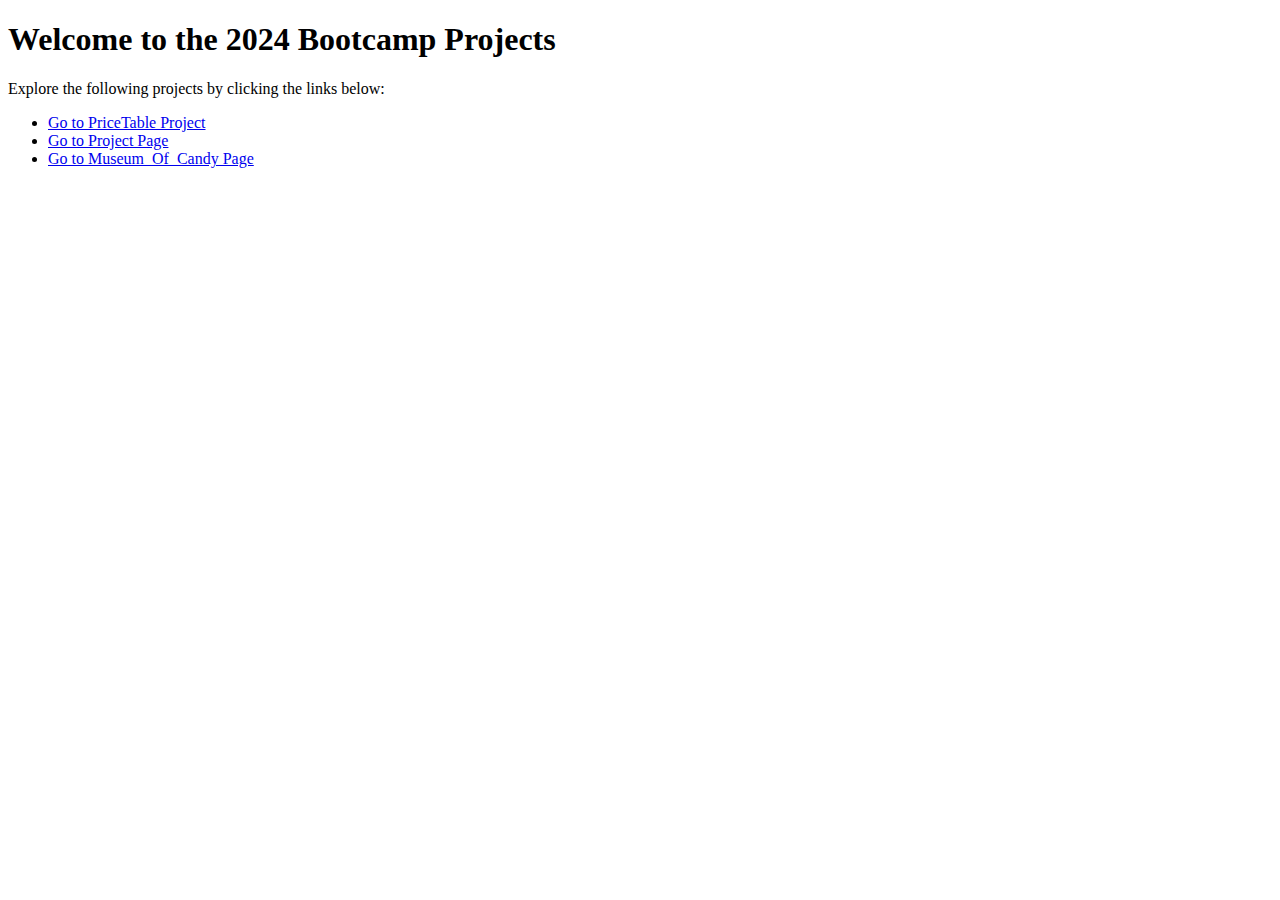
<file: docs/index.html>
<!DOCTYPE html>
<html lang="en">
  <head>
    <meta charset="UTF-8" />
    <meta name="viewport" content="width=device-width, initial-scale=1.0" />

    <title>2024 Bootcamp Projects</title>
  </head>
  <body>
    <h1>Welcome to the 2024 Bootcamp Projects</h1>
    <p>Explore the following projects by clicking the links below:</p>
    <ul>
      <li><a href="./PriceTable/">Go to PriceTable Project</a></li>
      <li><a href="./Project/">Go to Project Page</a></li>
      <li><a href="./Starter/">Go to Museum_Of_Candy Page</a></li>
    </ul>
  </body>
</html>
</file>
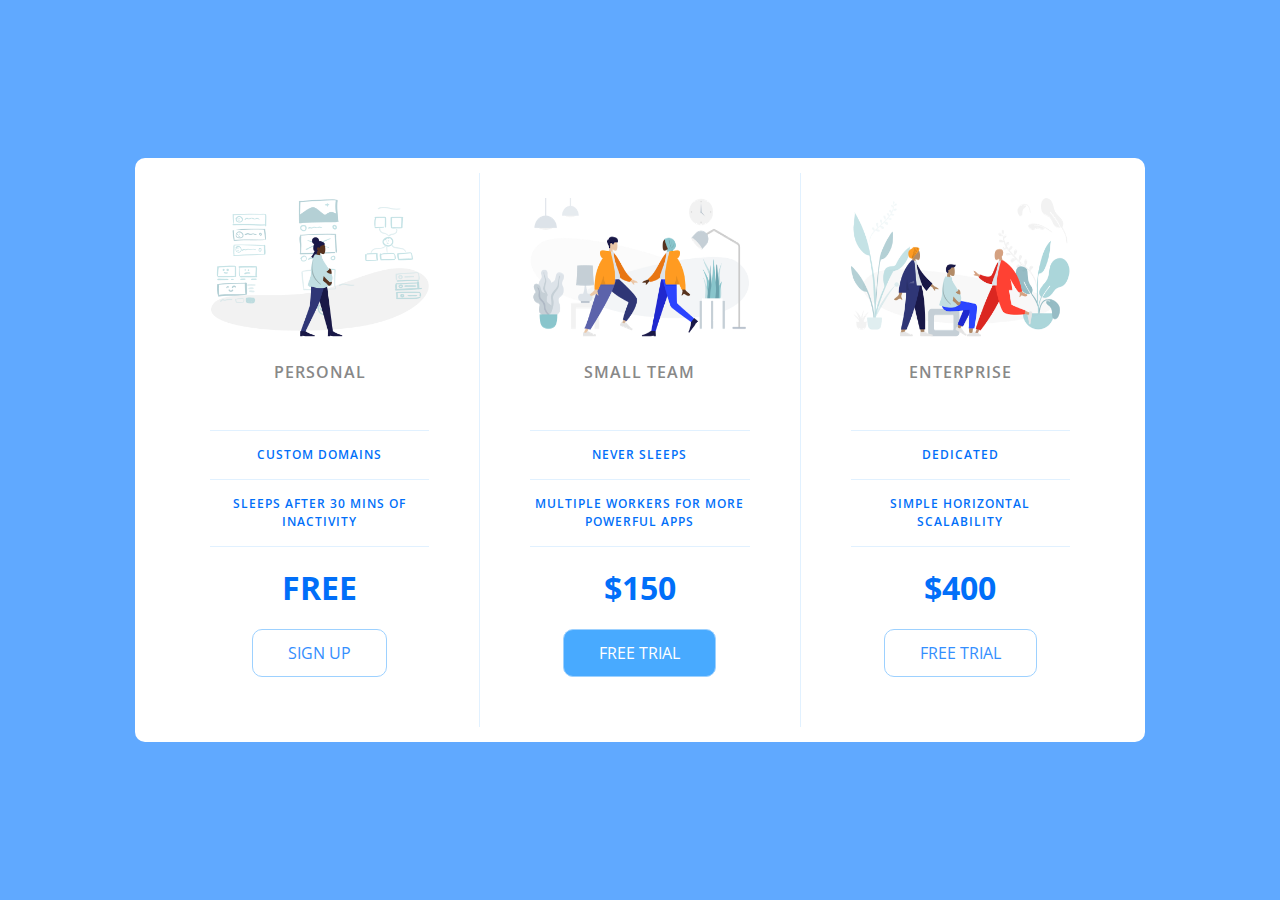
<file: docs/PriceTable/index.html>
<!DOCTYPE html>
<html lang="en">

<head>
    <meta charset="UTF-8">
    <meta name="viewport" content="width=device-width, initial-scale=1.0">
    <title>Price Tiers</title>
    <link rel="stylesheet" href="https://fonts.googleapis.com/css?family=Open+Sans:400,600,700">
    <link rel="stylesheet" href="app.css">
</head>

<body>
    <div class="panel">

        <div class="pricing-plan">
            <img src="icons/icon1.png" alt="" class="pricing-img">
            <h2 class="pricing-header">Personal</h2>
            <ul class="pricing-features">
                <li class="pricing-features-item">Custom domains</li>
                <li class="pricing-features-item">Sleeps after 30 mins of inactivity</li>
            </ul>
            <span class="pricing-price">Free</span>
            <a href="#/" class="pricing-button">Sign up</a>
        </div>

        <div class="pricing-plan">
            <img src="icons/icon2.png" alt="" class="pricing-img">
            <h2 class="pricing-header">Small team</h2>
            <ul class="pricing-features">
                <li class="pricing-features-item">Never sleeps</li>
                <li class="pricing-features-item">Multiple workers for more powerful apps</li>
            </ul>
            <span class="pricing-price">$150</span>
            <a href="#/" class="pricing-button is-featured">Free trial</a>
        </div>

        <div class="pricing-plan">
            <img src="icons/icon3.png" alt="" class="pricing-img">
            <h2 class="pricing-header">Enterprise</h2>
            <ul class="pricing-features">
                <li class="pricing-features-item">Dedicated</li>
                <li class="pricing-features-item">Simple horizontal scalability</li>
            </ul>
            <span class="pricing-price">$400</span>
            <a href="#/" class="pricing-button">Free trial</a>
        </div>

    </div>

</body>

</html>
</file>
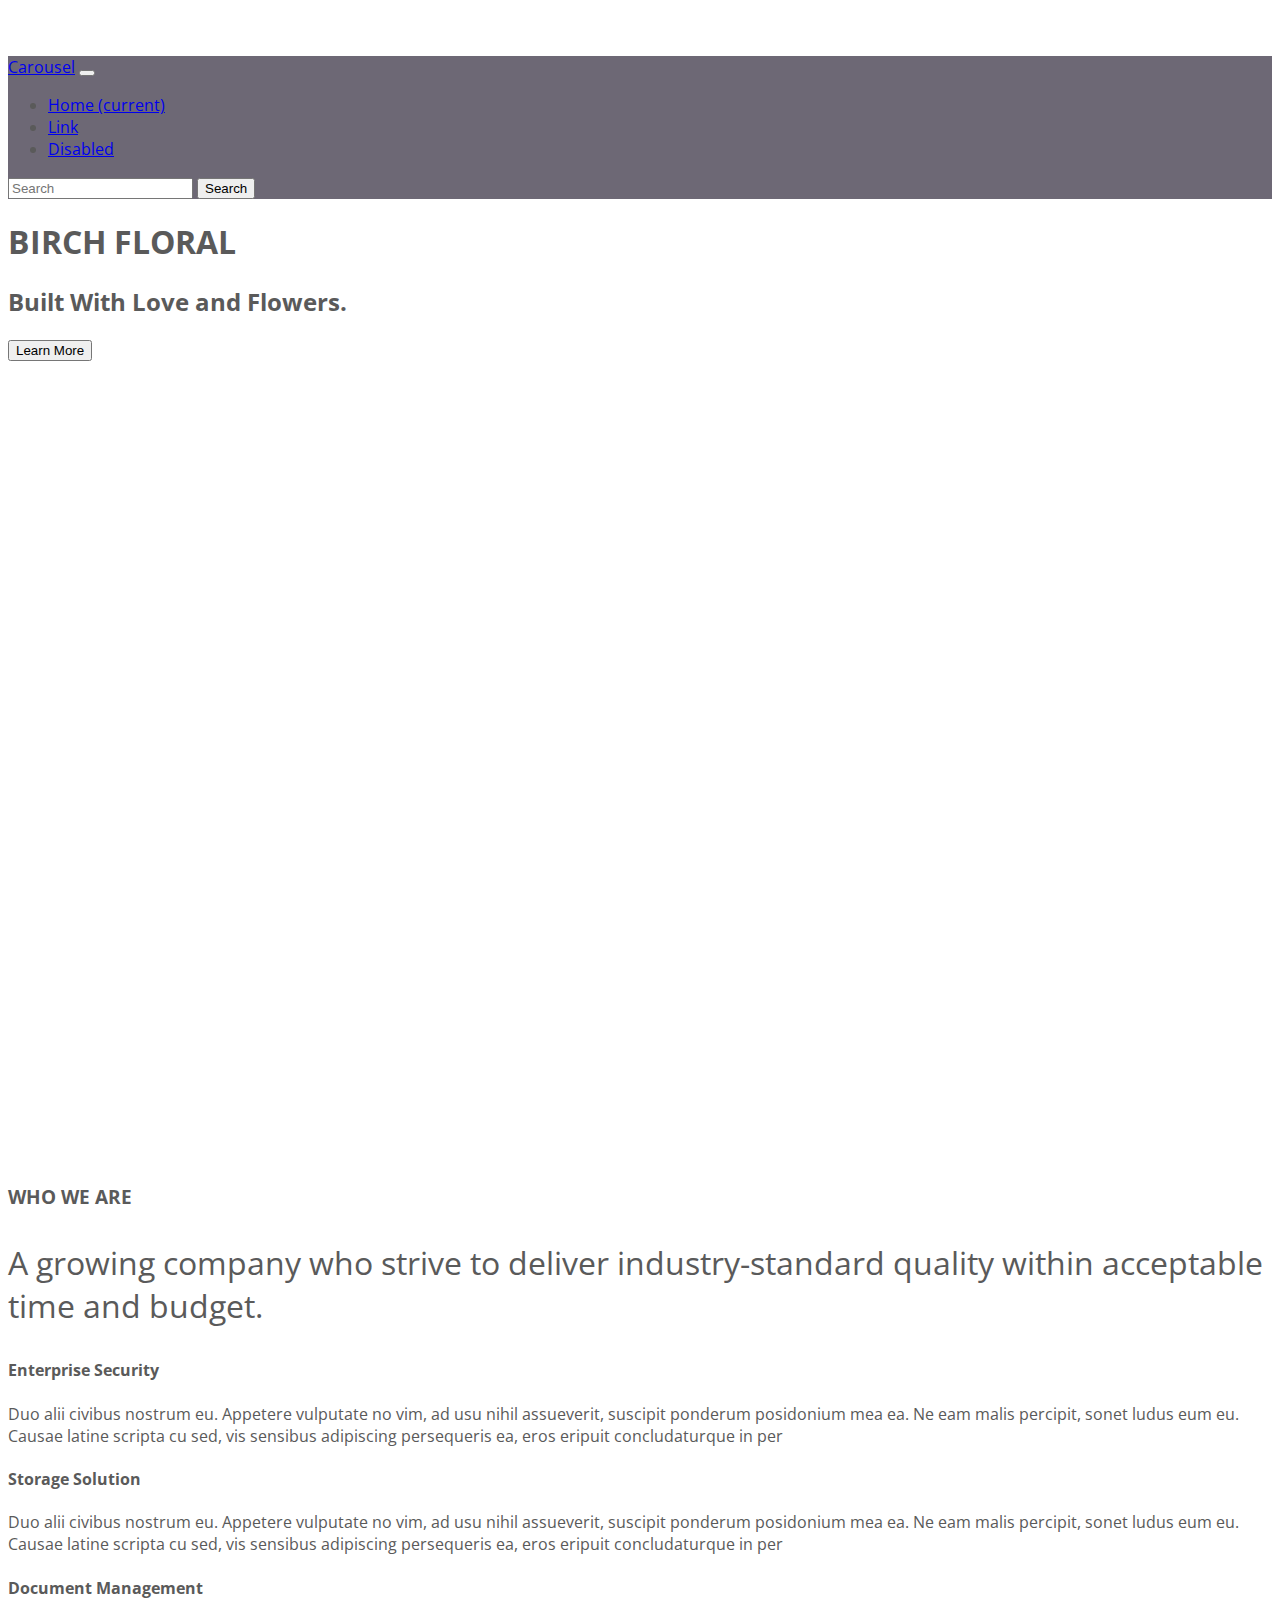
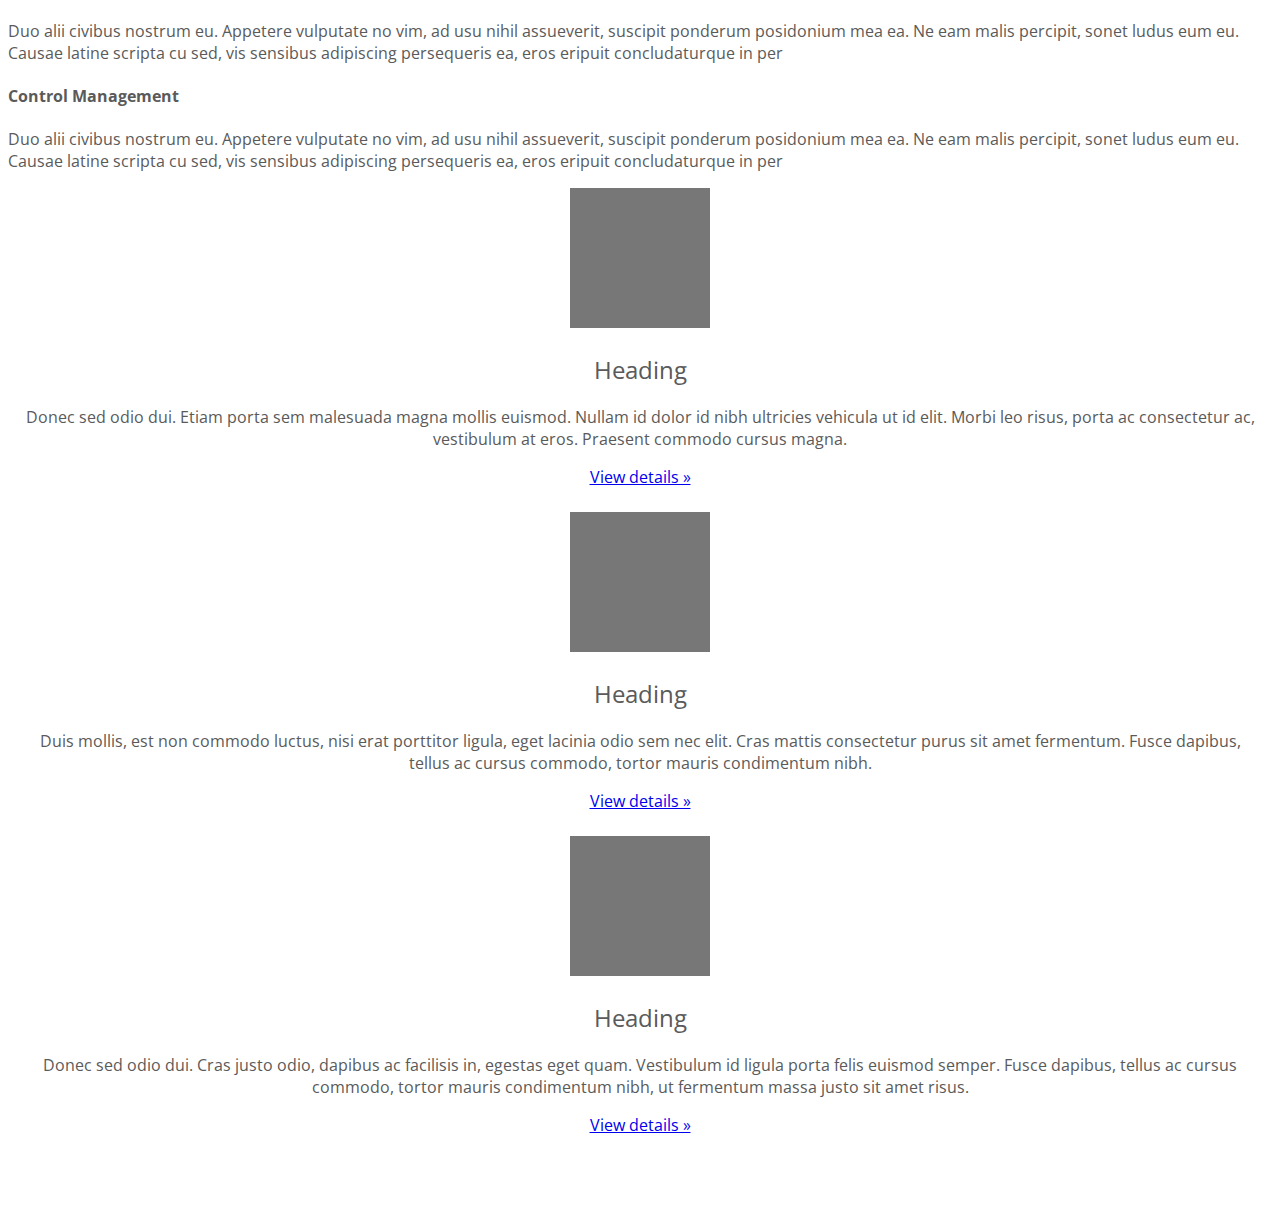
<file: docs/Project/index.html>
<!DOCTYPE html>
<html lang="en">

<head>
    <meta charset="UTF-8">
    <meta name="viewport" content="width=device-width, initial-scale=1.0">
    <title>Bootstrap Basics</title>
    <link href="https://fonts.googleapis.com/css2?family=Open+Sans:wght@300;400;700&display=swap" rel="stylesheet">

    <link rel="stylesheet" href="https://stackpath.bootstrapcdn.com/bootstrap/4.5.0/css/bootstrap.min.css"
        integrity="sha384-9aIt2nRpC12Uk9gS9baDl411NQApFmC26EwAOH8WgZl5MYYxFfc+NcPb1dKGj7Sk" crossorigin="anonymous">
    <link rel="stylesheet" href="app.css">

</head>

<body>
    <header>
        <nav class="navbar navbar-expand-md navbar-dark fixed-top">
            <a class="navbar-brand" href="#">Carousel</a>
            <button class="navbar-toggler" type="button" data-toggle="collapse" data-target="#navbarCollapse"
                aria-controls="navbarCollapse" aria-expanded="false" aria-label="Toggle navigation">
                <span class="navbar-toggler-icon"></span>
            </button>
            <div class="collapse navbar-collapse" id="navbarCollapse">
                <ul class="navbar-nav mr-auto">
                    <li class="nav-item active">
                        <a class="nav-link" href="#">Home <span class="sr-only">(current)</span></a>
                    </li>
                    <li class="nav-item">
                        <a class="nav-link" href="#">Link</a>
                    </li>
                    <li class="nav-item">
                        <a class="nav-link disabled" href="#" tabindex="-1" aria-disabled="true">Disabled</a>
                    </li>
                </ul>
                <form class="form-inline mt-2 mt-md-0">
                    <input class="form-control mr-sm-2" type="text" placeholder="Search" aria-label="Search">
                    <button class="btn btn-outline-success my-2 my-sm-0" type="submit">Search</button>
                </form>
            </div>
        </nav>
    </header>
    <main role="main">
        <div class="container-fluid hero d-flex align-items-center justify-content-center">
            <div class="text-center">
                <h1 class="display-1 mb-0">BIRCH FLORAL</h1>
                <h2 class="display-4 mt-0">Built With Love and Flowers.</h2>
                <button class="btn btn-lg btn-primary">Learn More</button>
            </div>
        </div>

        <div class="container">
            <div class="row">
                <div class="col-md-7">
                    <h3>WHO WE ARE</h3>
                    <p class="lead">
                        A growing company who strive to deliver industry-standard quality within acceptable time and
                        budget.
                    </p>
                </div>
            </div>
            <div class="row">
                <div class="col-sm-6 my-4">
                    <h4>Enterprise Security</h4>
                    <p class="text-muted">Duo alii civibus nostrum eu. Appetere vulputate no vim, ad usu nihil
                        assueverit, suscipit
                        ponderum posidonium mea ea. Ne eam malis percipit, sonet ludus eum eu. Causae latine scripta cu
                        sed, vis sensibus adipiscing persequeris ea, eros eripuit concludaturque in per</p>
                </div>
                <div class="col-sm-6 my-4">
                    <h4>Storage Solution</h4>
                    <p class="text-muted">Duo alii civibus nostrum eu. Appetere vulputate no vim, ad usu nihil
                        assueverit, suscipit
                        ponderum posidonium mea ea. Ne eam malis percipit, sonet ludus eum eu. Causae latine scripta cu
                        sed, vis sensibus adipiscing persequeris ea, eros eripuit concludaturque in per</p>
                </div>
                <div class="col-sm-6 my-4">
                    <h4>Document Management</h4>
                    <p class="text-muted">Duo alii civibus nostrum eu. Appetere vulputate no vim, ad usu nihil
                        assueverit, suscipit
                        ponderum posidonium mea ea. Ne eam malis percipit, sonet ludus eum eu. Causae latine scripta cu
                        sed, vis sensibus adipiscing persequeris ea, eros eripuit concludaturque in per</p>
                </div>
                <div class="col-sm-6 my-4">
                    <h4>Control Management</h4>
                    <p class="text-muted">Duo alii civibus nostrum eu. Appetere vulputate no vim, ad usu nihil
                        assueverit, suscipit
                        ponderum posidonium mea ea. Ne eam malis percipit, sonet ludus eum eu. Causae latine scripta cu
                        sed, vis sensibus adipiscing persequeris ea, eros eripuit concludaturque in per</p>
                </div>
            </div>
        </div>

        <div class="container marketing">

            <!-- Three columns of text below the carousel -->
            <div class="row">
                <div class="col-lg-4">
                    <svg class="bd-placeholder-img rounded-circle" width="140" height="140"
                        xmlns="http://www.w3.org/2000/svg" preserveAspectRatio="xMidYMid slice" focusable="false"
                        role="img" aria-label="Placeholder: 140x140">
                        <title>Placeholder</title>
                        <rect width="100%" height="100%" fill="#777" /><text x="50%" y="50%" fill="#777"
                            dy=".3em">140x140</text>
                    </svg>
                    <h2>Heading</h2>
                    <p>Donec sed odio dui. Etiam porta sem malesuada magna mollis euismod. Nullam id dolor id nibh
                        ultricies vehicula ut id elit. Morbi leo risus, porta ac consectetur ac, vestibulum at eros.
                        Praesent commodo cursus magna.</p>
                    <p><a class="btn btn-secondary" href="#" role="button">View details &raquo;</a></p>
                </div><!-- /.col-lg-4 -->
                <div class="col-lg-4">
                    <svg class="bd-placeholder-img rounded-circle" width="140" height="140"
                        xmlns="http://www.w3.org/2000/svg" preserveAspectRatio="xMidYMid slice" focusable="false"
                        role="img" aria-label="Placeholder: 140x140">
                        <title>Placeholder</title>
                        <rect width="100%" height="100%" fill="#777" /><text x="50%" y="50%" fill="#777"
                            dy=".3em">140x140</text>
                    </svg>
                    <h2>Heading</h2>
                    <p>Duis mollis, est non commodo luctus, nisi erat porttitor ligula, eget lacinia odio sem nec elit.
                        Cras mattis consectetur purus sit amet fermentum. Fusce dapibus, tellus ac cursus commodo,
                        tortor mauris condimentum nibh.</p>
                    <p><a class="btn btn-secondary" href="#" role="button">View details &raquo;</a></p>
                </div><!-- /.col-lg-4 -->
                <div class="col-lg-4">
                    <svg class="bd-placeholder-img rounded-circle" width="140" height="140"
                        xmlns="http://www.w3.org/2000/svg" preserveAspectRatio="xMidYMid slice" focusable="false"
                        role="img" aria-label="Placeholder: 140x140">
                        <title>Placeholder</title>
                        <rect width="100%" height="100%" fill="#777" /><text x="50%" y="50%" fill="#777"
                            dy=".3em">140x140</text>
                    </svg>
                    <h2>Heading</h2>
                    <p>Donec sed odio dui. Cras justo odio, dapibus ac facilisis in, egestas eget quam. Vestibulum id
                        ligula porta felis euismod semper. Fusce dapibus, tellus ac cursus commodo, tortor mauris
                        condimentum nibh, ut fermentum massa justo sit amet risus.</p>
                    <p><a class="btn btn-secondary" href="#" role="button">View details &raquo;</a></p>
                </div><!-- /.col-lg-4 -->
            </div><!-- /.row -->



    </main>

    </div>
    <script src="https://code.jquery.com/jquery-3.5.1.slim.min.js"
        integrity="sha384-DfXdz2htPH0lsSSs5nCTpuj/zy4C+OGpamoFVy38MVBnE+IbbVYUew+OrCXaRkfj"
        crossorigin="anonymous"></script>
    <script src="https://cdn.jsdelivr.net/npm/popper.js@1.16.0/dist/umd/popper.min.js"
        integrity="sha384-Q6E9RHvbIyZFJoft+2mJbHaEWldlvI9IOYy5n3zV9zzTtmI3UksdQRVvoxMfooAo"
        crossorigin="anonymous"></script>
    <script src="https://stackpath.bootstrapcdn.com/bootstrap/4.5.0/js/bootstrap.min.js"
        integrity="sha384-OgVRvuATP1z7JjHLkuOU7Xw704+h835Lr+6QL9UvYjZE3Ipu6Tp75j7Bh/kR0JKI"
        crossorigin="anonymous"></script>
</body>

</html>
</file>
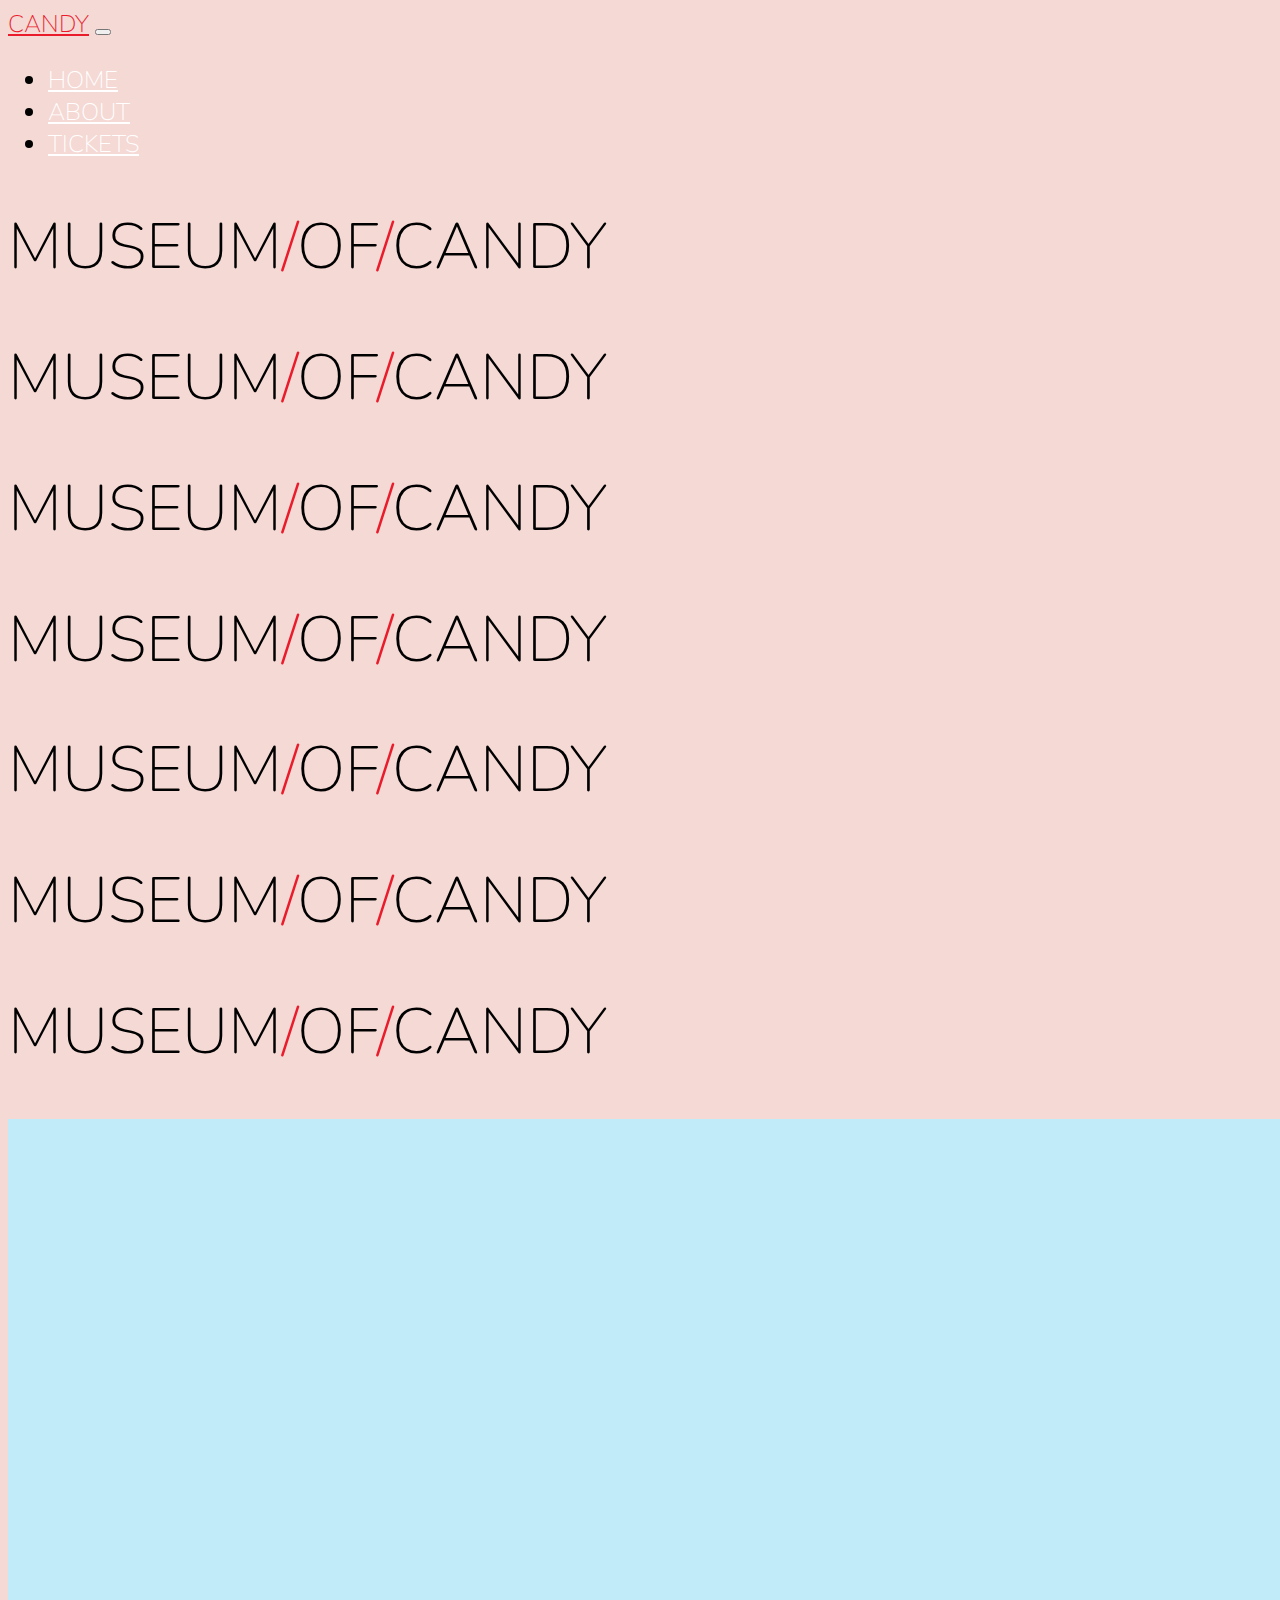
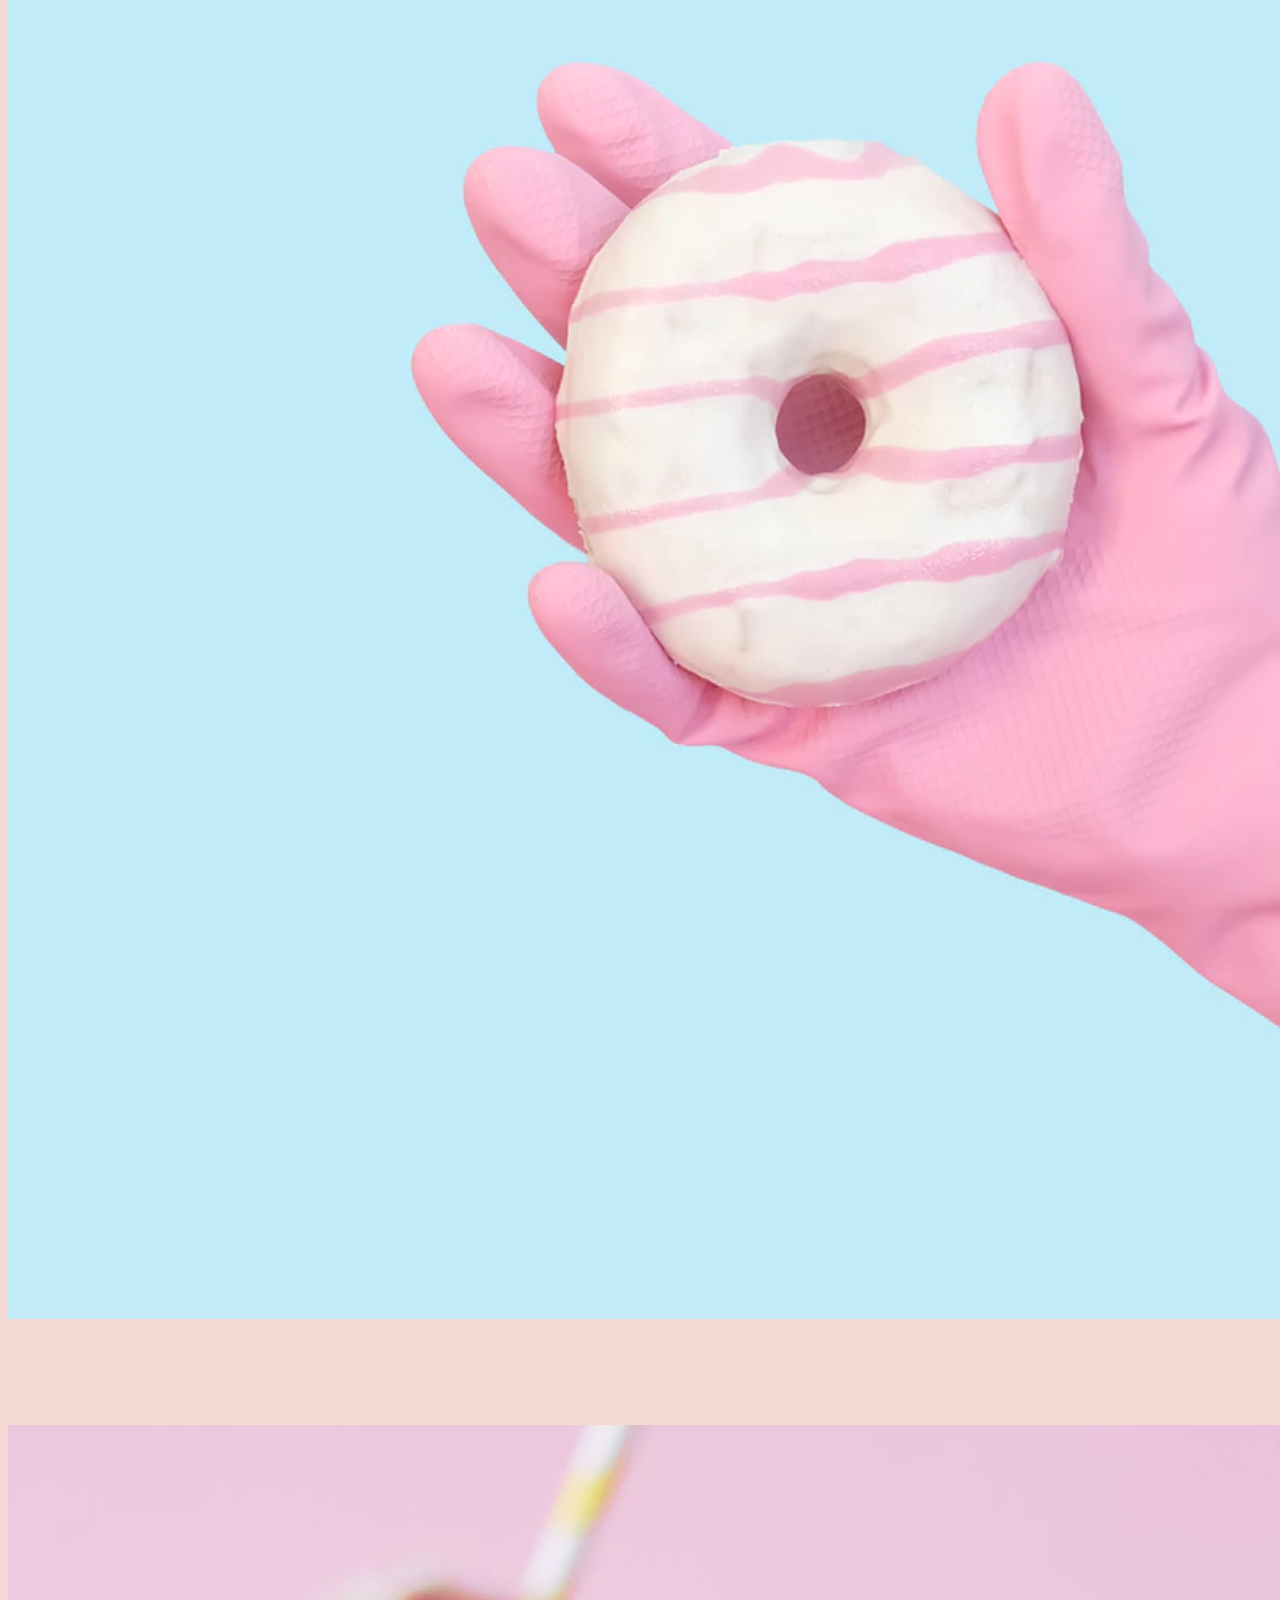
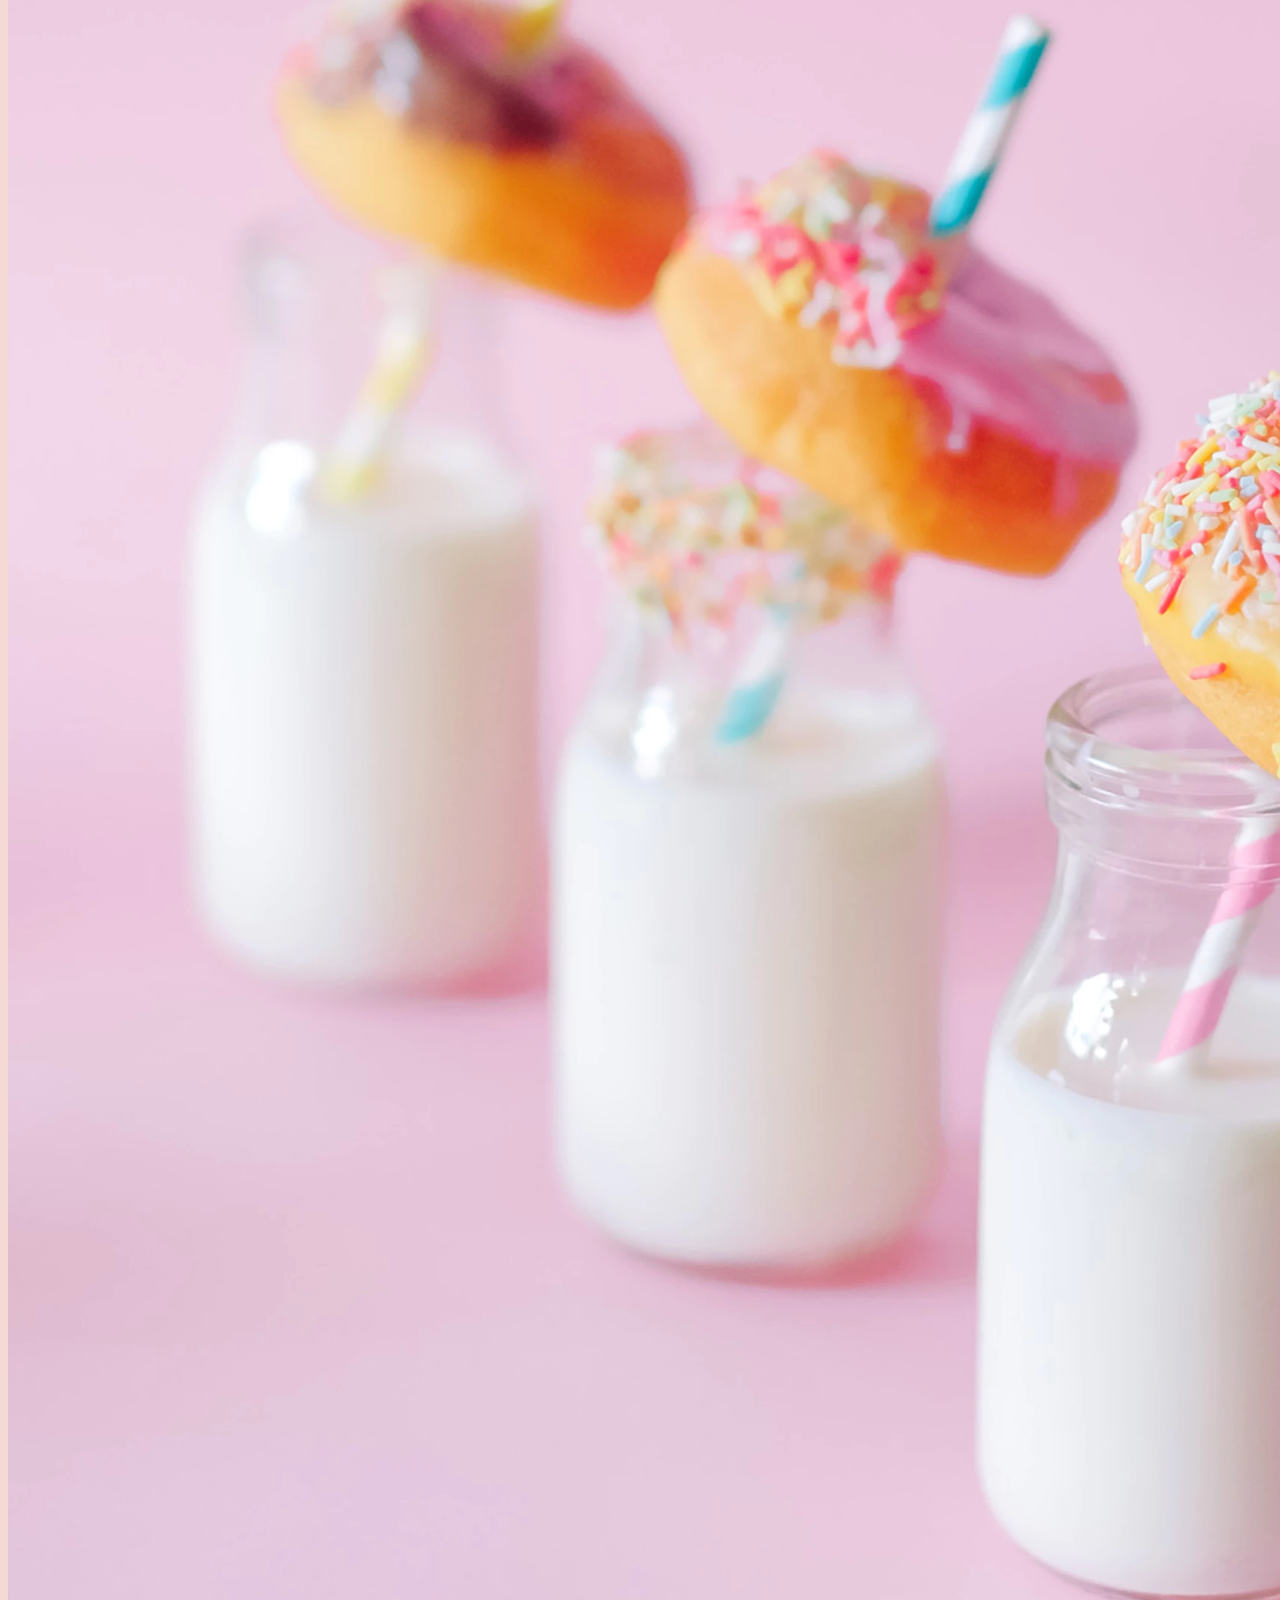
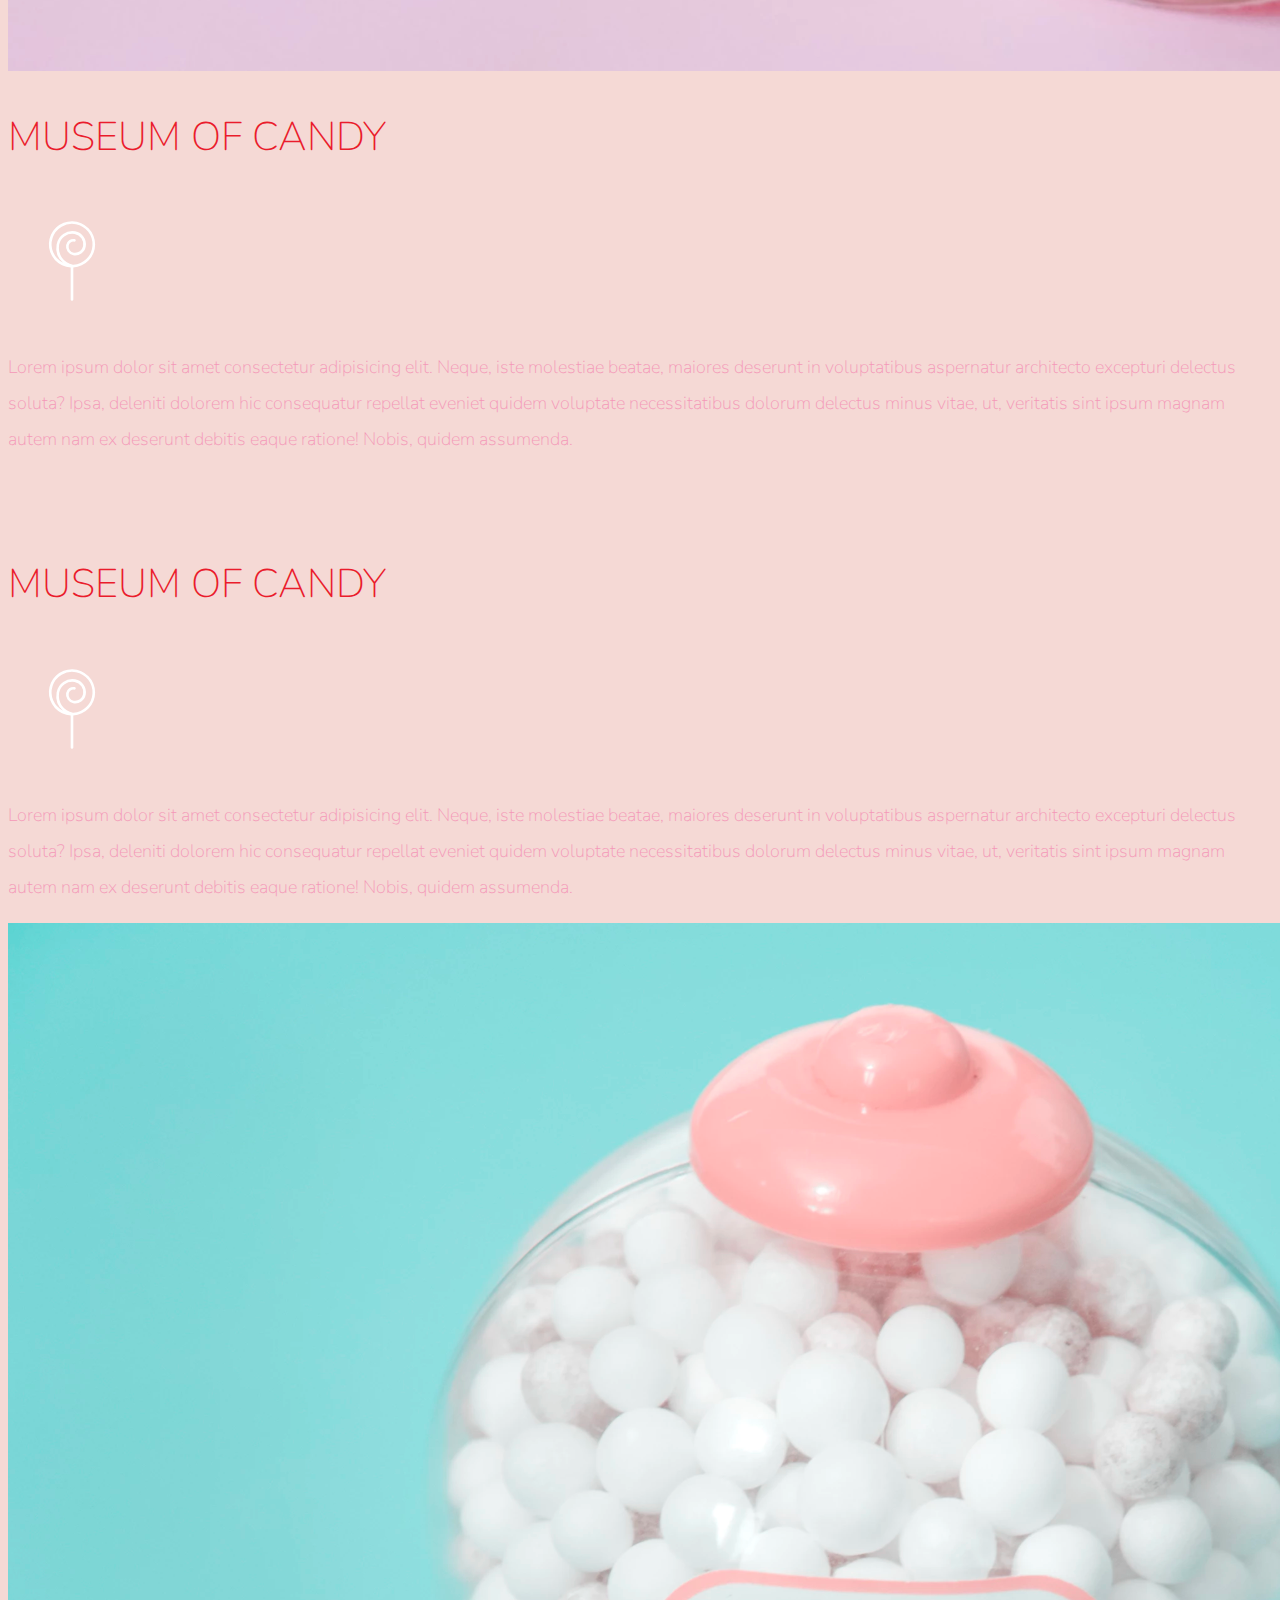
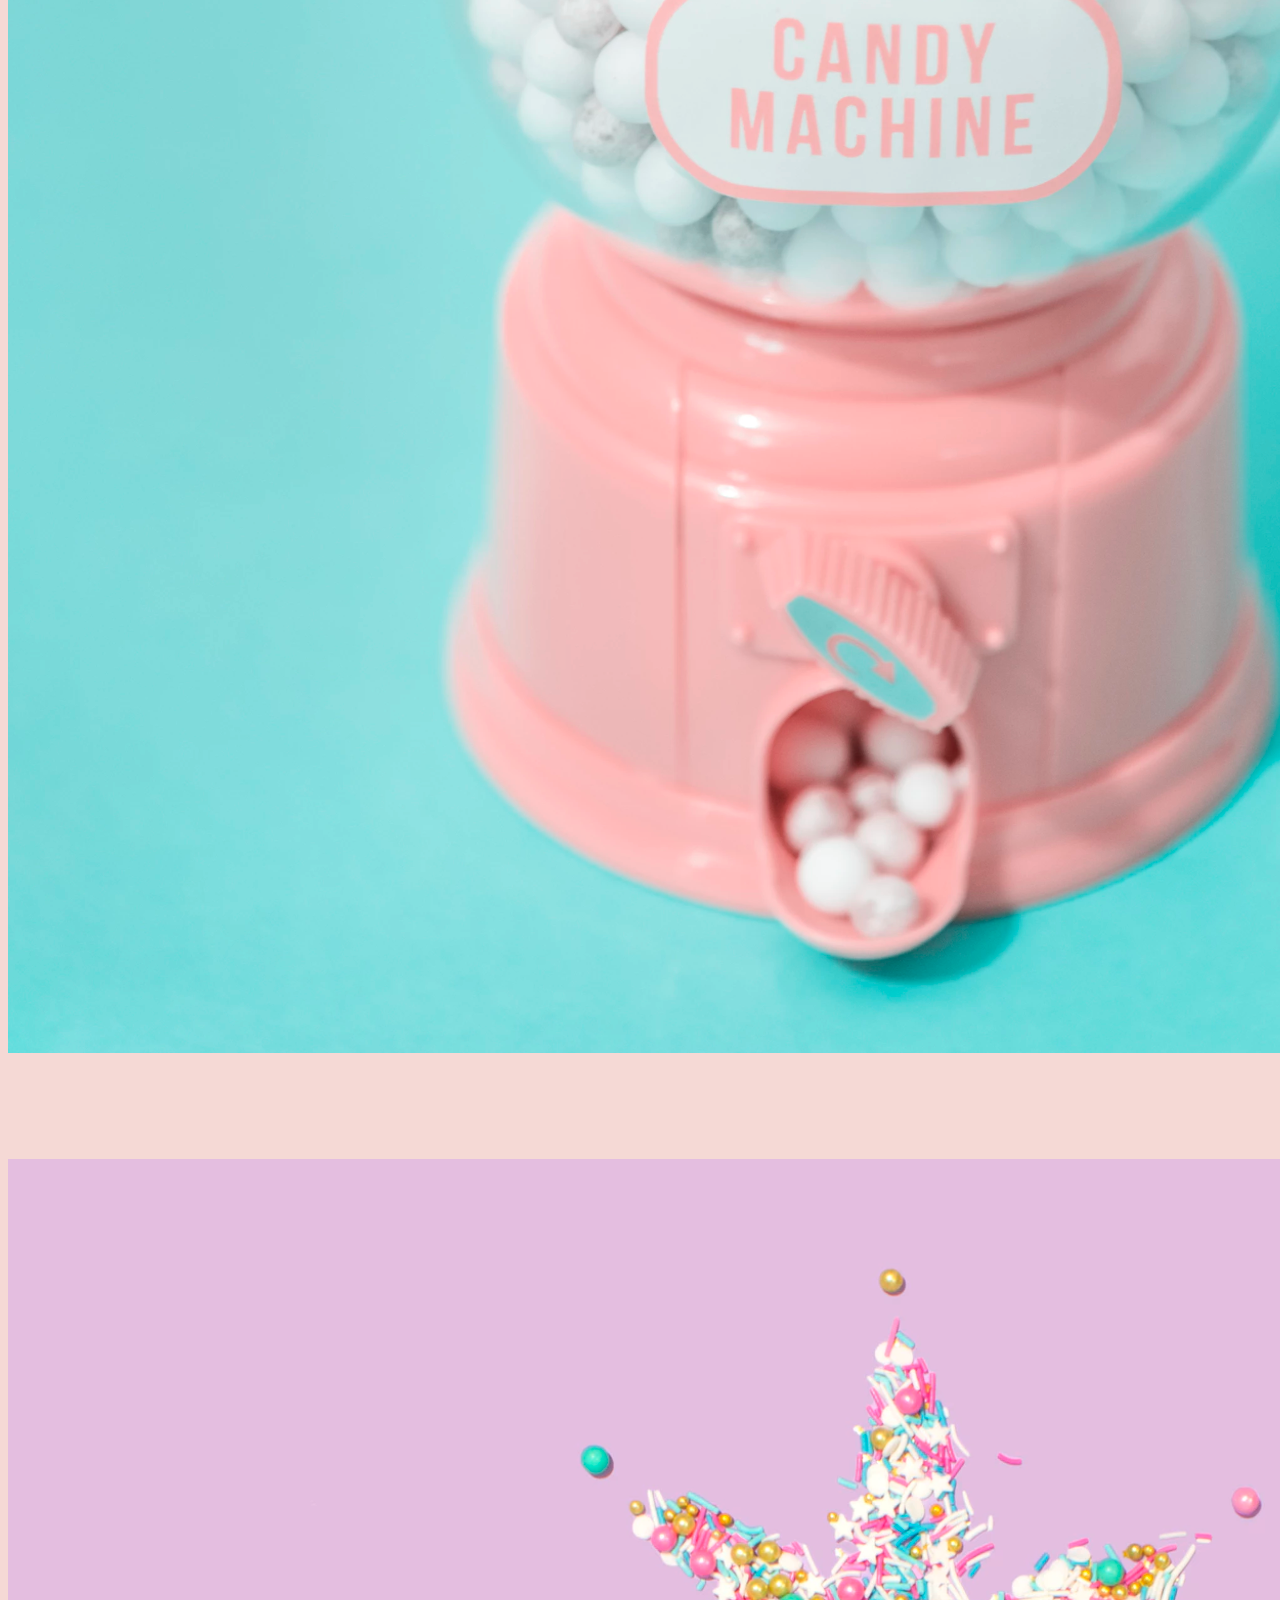
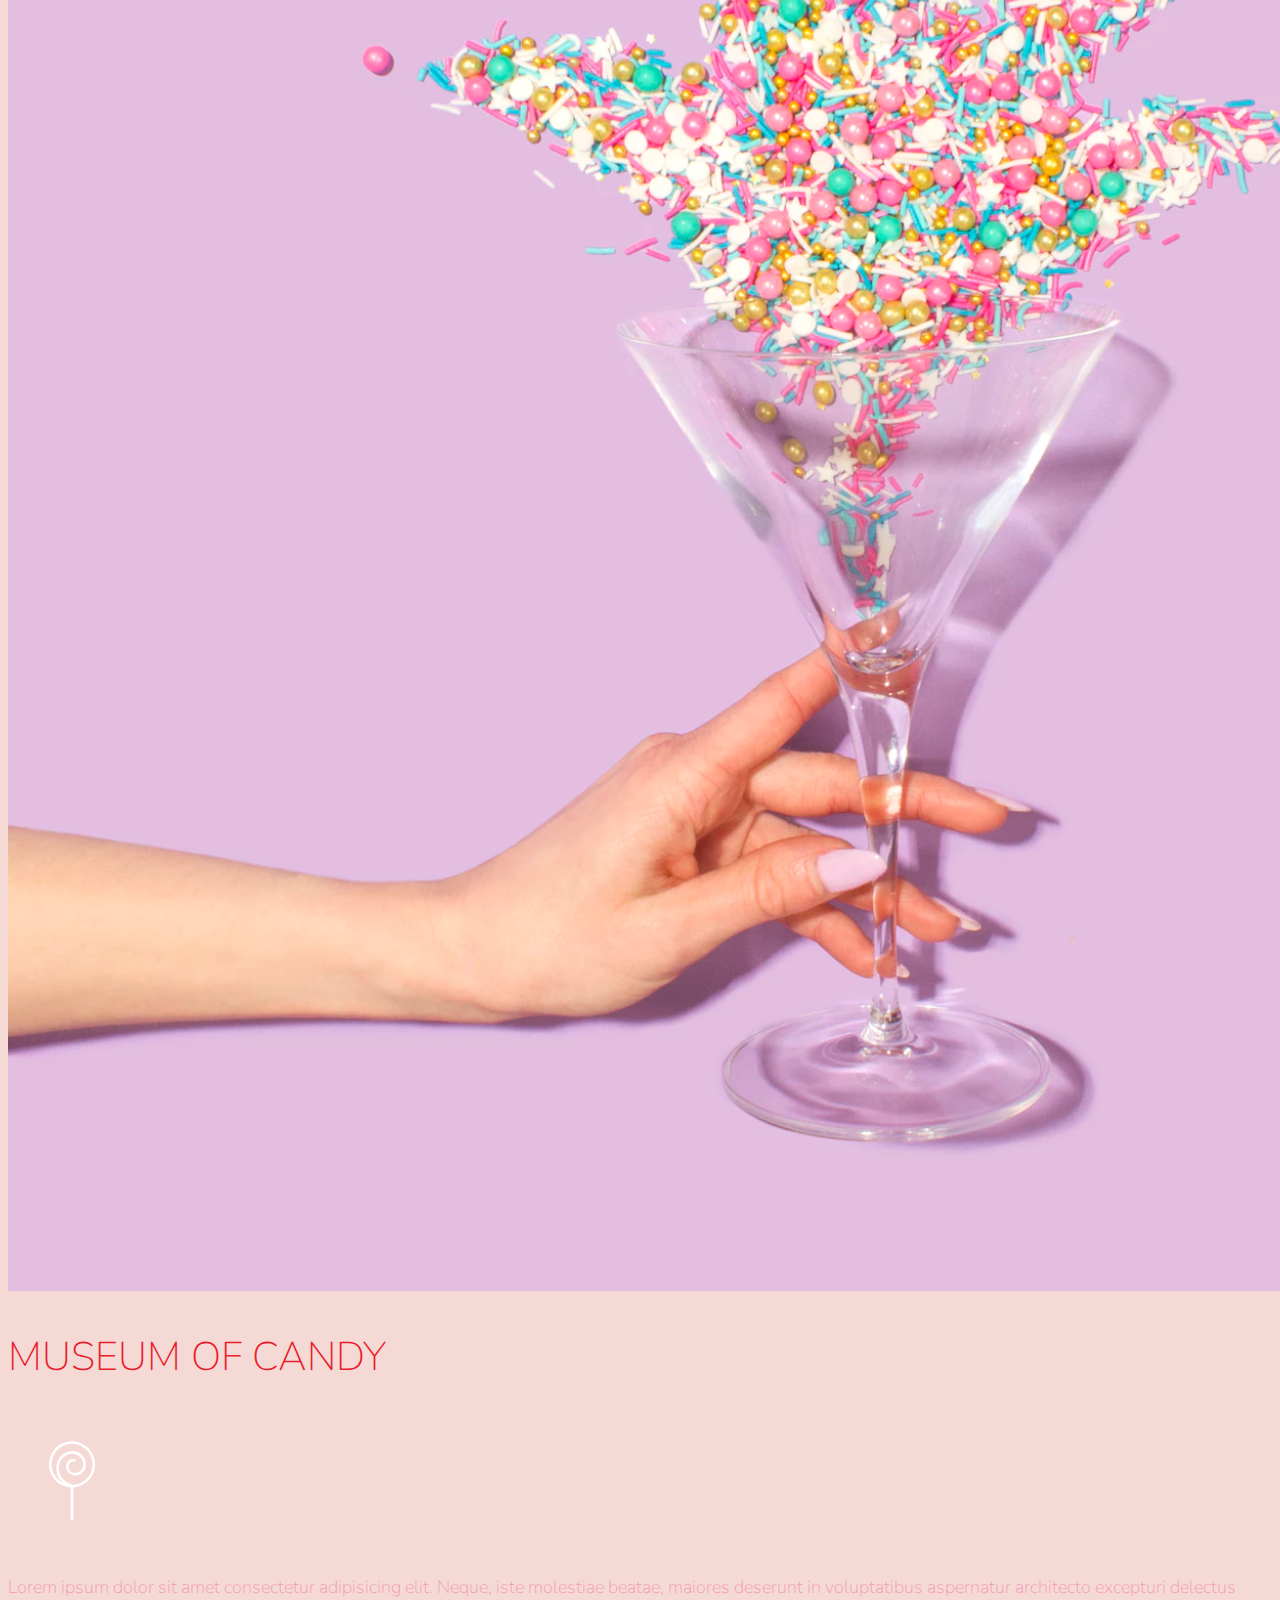
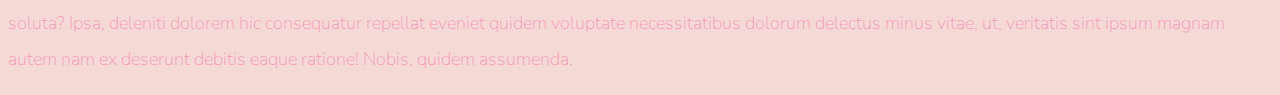
<file: docs/Starter/index.html>
<!DOCTYPE html>
<html lang="en">
  <head>
    <!-- Required meta tags -->
    <meta charset="utf-8" />
    <meta
      name="viewport"
      content="width=device-width, initial-scale=1, shrink-to-fit=no"
    />

    <!-- Google Font -->
    <link
      href="https://fonts.googleapis.com/css?family=Nunito:200,300,400,700"
      rel="stylesheet"
    />

    <!-- Bootstrap CSS -->
    <link
      rel="stylesheet"
      href="https://stackpath.bootstrapcdn.com/bootstrap/4.1.3/css/bootstrap.min.css"
      integrity="sha384-MCw98/SFnGE8fJT3GXwEOngsV7Zt27NXFoaoApmYm81iuXoPkFOJwJ8ERdknLPMO"
      crossorigin="anonymous"
    />

    <!-- Custom CSS -->
    <link rel="stylesheet" href="app.css" />

    <title>Museum of Candy</title>
  </head>

  <body>
    <nav
      id="mainNavbar"
      class="navbar navbar-dark navbar-expand-md py-0 fixed-top"
    >
      <a href="#" class="navbar-brand">CANDY</a>
      <button
        class="navbar-toggler"
        data-toggle="collapse"
        data-target="#navLinks"
        aria-label="Toggle navigation"
      >
        <span class="navbar-toggler-icon"></span>
      </button>
      <div class="collapse navbar-collapse" id="navLinks">
        <ul class="navbar-nav">
          <li class="nav-item">
            <a href="" class="nav-link">HOME</a>
          </li>
          <li class="nav-item">
            <a href="" class="nav-link">ABOUT</a>
          </li>
          <li class="nav-item">
            <a href="" class="nav-link">TICKETS</a>
          </li>
        </ul>
      </div>
    </nav>

    <section class="container-fluid px-0">
      <div class="row align-items-center">
        <div class="col-lg-6">
          <div
            id="headingGroup"
            class="text-white text-center d-none d-lg-block mt-5"
          >
            <h1 class="">MUSEUM<span>/</span>OF<span>/</span>CANDY</h1>
            <h1 class="">MUSEUM<span>/</span>OF<span>/</span>CANDY</h1>
            <h1 class="">MUSEUM<span>/</span>OF<span>/</span>CANDY</h1>
            <h1 class="">MUSEUM<span>/</span>OF<span>/</span>CANDY</h1>
            <h1 class="">MUSEUM<span>/</span>OF<span>/</span>CANDY</h1>
            <h1 class="">MUSEUM<span>/</span>OF<span>/</span>CANDY</h1>
            <h1 class="">MUSEUM<span>/</span>OF<span>/</span>CANDY</h1>
          </div>
        </div>
        <div class="col-lg-6">
          <img class="img-fluid" src="imgs/hand2.png" alt="" />
        </div>
      </div>
    </section>

    <section class="container-fluid px-0">
      <div class="row align-items-center content">
        <div class="col-md-6 order-2 order-md-1">
          <img src="imgs/milk.png" alt="" class="img-fluid" />
        </div>
        <div class="col-md-6 text-center order-1 order-md-2">
          <div class="row justify-content-center">
            <div class="col-10 col-lg-8 blurb mb-5 mb-md-0">
              <h2>MUSEUM OF CANDY</h2>
              <img
                src="imgs/lolli_icon.png"
                alt=""
                class="d-none d-lg-inline"
              />
              <p class="lead">
                Lorem ipsum dolor sit amet consectetur adipisicing elit. Neque,
                iste molestiae beatae, maiores deserunt in voluptatibus
                aspernatur architecto excepturi delectus soluta? Ipsa, deleniti
                dolorem hic consequatur repellat eveniet quidem voluptate
                necessitatibus dolorum delectus minus vitae, ut, veritatis sint
                ipsum magnam autem nam ex deserunt debitis eaque ratione! Nobis,
                quidem assumenda.
              </p>
            </div>
          </div>
        </div>
      </div>
      <div class="row align-items-center content">
        <div class="col-md-6 text-center">
          <div class="row justify-content-center">
            <div class="col-10 col-lg-8 blurb mb-5 mb-md-0">
              <h2>MUSEUM OF CANDY</h2>
              <img
                src="imgs/lolli_icon.png"
                alt=""
                class="d-none d-lg-inline"
              />
              <p class="lead">
                Lorem ipsum dolor sit amet consectetur adipisicing elit. Neque,
                iste molestiae beatae, maiores deserunt in voluptatibus
                aspernatur architecto excepturi delectus soluta? Ipsa, deleniti
                dolorem hic consequatur repellat eveniet quidem voluptate
                necessitatibus dolorum delectus minus vitae, ut, veritatis sint
                ipsum magnam autem nam ex deserunt debitis eaque ratione! Nobis,
                quidem assumenda.
              </p>
            </div>
          </div>
        </div>
        <div class="col-md-6">
          <img src="imgs/gumball.png" alt="" class="img-fluid" />
        </div>
      </div>
      <div class="row align-items-center content">
        <div class="col-md-6 order-2 order-md-1">
          <img src="imgs/sprinkles.png" alt="" class="img-fluid" />
        </div>
        <div class="col-md-6 text-center order-1 order-md-2">
          <div class="row justify-content-center">
            <div class="col-10 col-lg-8 blurb mb-5 mb-md-0">
              <h2>MUSEUM OF CANDY</h2>
              <img
                src="imgs/lolli_icon.png"
                alt=""
                class="d-none d-lg-inline"
              />
              <p class="lead">
                Lorem ipsum dolor sit amet consectetur adipisicing elit. Neque,
                iste molestiae beatae, maiores deserunt in voluptatibus
                aspernatur architecto excepturi delectus soluta? Ipsa, deleniti
                dolorem hic consequatur repellat eveniet quidem voluptate
                necessitatibus dolorum delectus minus vitae, ut, veritatis sint
                ipsum magnam autem nam ex deserunt debitis eaque ratione! Nobis,
                quidem assumenda.
              </p>
            </div>
          </div>
        </div>
      </div>
    </section>
    <!-- Optional JavaScript -->
    <!-- jQuery first, then Popper.js, then Bootstrap JS -->
    <script
      src="https://code.jquery.com/jquery-3.3.1.slim.min.js"
      integrity="sha384-q8i/X+965DzO0rT7abK41JStQIAqVgRVzpbzo5smXKp4YfRvH+8abtTE1Pi6jizo"
      crossorigin="anonymous"
    ></script>
    <script
      src="https://cdnjs.cloudflare.com/ajax/libs/popper.js/1.14.3/umd/popper.min.js"
      integrity="sha384-ZMP7rVo3mIykV+2+9J3UJ46jBk0WLaUAdn689aCwoqbBJiSnjAK/l8WvCWPIPm49"
      crossorigin="anonymous"
    ></script>
    <script
      src="https://stackpath.bootstrapcdn.com/bootstrap/4.1.3/js/bootstrap.min.js"
      integrity="sha384-ChfqqxuZUCnJSK3+MXmPNIyE6ZbWh2IMqE241rYiqJxyMiZ6OW/JmZQ5stwEULTy"
      crossorigin="anonymous"
    ></script>

    <script>
      $(function () {
        $(document).scroll(function () {
          var $nav = $("#mainNavbar");
          $nav.toggleClass("scrolled", $(this).scrollTop() > $nav.height());
        });
      });
    </script>
  </body>
</html>
</file>
<file: docs/Project/app.css>
/* GLOBAL STYLES
-------------------------------------------------- */
/* Padding below the footer and lighter body text */

body {
    padding-top: 3rem;
    padding-bottom: 3rem;
    color: #5a5a5a;
    font-family: 'Open Sans';
  }
  
  
  /* CUSTOMIZE THE CAROUSEL
  -------------------------------------------------- */
  
  /* Carousel base class */
  .carousel, .hero {
    margin-bottom: 4rem;
  }
  /* Since positioning the image, we need to help out the caption */
  .carousel-caption {
    bottom: 3rem;
    z-index: 10;
  }
  
  /* Declare heights because of positioning of img element */
  .carousel-item {
    height: 32rem;
  }
  .carousel-item > img {
    position: absolute;
    top: 0;
    left: 0;
    min-width: 100%;
    height: 32rem;
  }
  
  
  /* MARKETING CONTENT
  -------------------------------------------------- */
  
  /* Center align the text within the three columns below the carousel */
  .marketing .col-lg-4 {
    margin-bottom: 1.5rem;
    text-align: center;
  }
  .marketing h2 {
    font-weight: 400;
  }
  .marketing .col-lg-4 p {
    margin-right: .75rem;
    margin-left: .75rem;
  }
  
  
  /* Featurettes
  ------------------------- */
  
  .featurette-divider {
    margin: 5rem 0; /* Space out the Bootstrap <hr> more */
  }
  
  /* Thin out the marketing headings */
  .featurette-heading {
    font-weight: 300;
    line-height: 1;
    letter-spacing: -.05rem;
  }
  
  
  /* RESPONSIVE CSS
  -------------------------------------------------- */
  
  @media (min-width: 40em) {
    /* Bump up size of carousel content */
    .carousel-caption p {
      margin-bottom: 1.25rem;
      font-size: 1.25rem;
      line-height: 1.4;
    }
  
    .featurette-heading {
      font-size: 50px;
    }
  }
  
  @media (min-width: 62em) {
    .featurette-heading {
      margin-top: 7rem;
    }
  }

  .hero {
    background: url("https://images.unsplash.com/photo-1543157145-f78c636d023d?ixlib=rb-1.2.1&ixid=eyJhcHBfaWQiOjEyMDd9&auto=format&fit=crop&w=2550&q=80");
    background-position: top left;
    background-size: cover;
    height: 100vh;
  }

  .lead {
    font-size: 2em;
  }

  nav.navbar {
    background-color: #6d6875;
  }
</file>
<file: docs/Starter/app.css>
body {
  background-color: #f5d9d5;
  font-family: "Nunito", sans-serif;
}
.blurb h2 {
  color: #ea1c2c;
  font-weight: 100;
  font-size: 2.5em;
}
.blurb p {
  color: #f498b8;
  font-weight: 100;
  font-size: 1.125em;
  line-height: 2;
}

.content {
  margin-top: 100px;
}
#mainNavbar {
  font-size: 1.5rem;
  font-weight: 100;
}

#mainNavbar .nav-link {
  color: white;
}
#mainNavbar .nav-link:hover {
  color: #ea1c2c;
}

#mainNavbar .navbar-brand {
  color: #ea1c2c;
}

#headingGroup span {
  color: #ea1c2c;
}

#headingGroup h1 {
  font-weight: 100;
  font-size: 4rem;
}

@media (max-width: 1200px) {
  #headingGroup h1 {
    font-weight: 100;
    font-size: 3rem;
  }
}
</file>
<file: docs/PriceTable/app.css>
/* http://meyerweb.com/eric/tools/css/reset/ 
   v2.0 | 20110126
   License: none (public domain)
*/

html,
body,
div,
span,
applet,
object,
iframe,
h1,
h2,
h3,
h4,
h5,
h6,
p,
blockquote,
pre,
a,
abbr,
acronym,
address,
big,
cite,
code,
del,
dfn,
em,
img,
ins,
kbd,
q,
s,
samp,
small,
strike,
strong,
sub,
sup,
tt,
var,
b,
u,
i,
center,
dl,
dt,
dd,
ol,
ul,
li,
fieldset,
form,
label,
legend,
table,
caption,
tbody,
tfoot,
thead,
tr,
th,
td,
article,
aside,
canvas,
details,
embed,
figure,
figcaption,
footer,
header,
hgroup,
menu,
nav,
output,
ruby,
section,
summary,
time,
mark,
audio,
video {
  margin: 0;
  padding: 0;
  border: 0;
  font-size: 100%;
  font: inherit;
  vertical-align: baseline;
}
/* HTML5 display-role reset for older browsers */
article,
aside,
details,
figcaption,
figure,
footer,
header,
hgroup,
menu,
nav,
section {
  display: block;
}
body {
  line-height: 1;
}
ol,
ul {
  list-style: none;
}
blockquote,
q {
  quotes: none;
}
blockquote:before,
blockquote:after,
q:before,
q:after {
  content: "";
  content: none;
}
table {
  border-collapse: collapse;
  border-spacing: 0;
}

html {
  box-sizing: border-box;
  font-family: "Open Sans", sans-serif;
}

body {
  background-color: #60a9ff;
  display: flex;
  justify-content: center;
  align-items: center;
  min-height: 100vh;
}

.panel {
  background-color: white;
  border-radius: 10px;
  padding: 15px 25px;
  width: 100%;
  max-width: 960px;
  display: flex;
  flex-direction: column;
  text-align: center;
  text-transform: uppercase;
}

.pricing-plan {
  border-bottom: 1px solid #e1f1ff;
}
.pricing-plan:last-child {
  border-bottom: none;
}

.pricing-img {
  margin-bottom: 25px;
  max-width: 100%;
}

.pricing-header {
  color: #888;
  font-weight: 600;
  letter-spacing: 1px;
}

.pricing-features {
  margin: 50px 0 25px;
  color: #016ff9;
}

.pricing-features-item {
  font-weight: 600;
  letter-spacing: 1px;
  font-size: 12px;
  line-height: 1.5;
  padding: 15px 0;
  border-top: 1px solid #e1f1ff;
}

.pricing-features-item:last-child {
  border-bottom: 1px solid #e1f1ff;
}

.pricing-price {
  color: #016ff9;
  display: block;
  font-size: 32px;
  font-weight: 700;
}

.pricing-button {
  border: 1px solid #9dd1ff;
  border-radius: 10px;
  color: #348efe;
  display: inline-block;
  padding: 15px 35px;
  text-decoration: none;
  margin: 25px 0;
  transition: background-color 200ms ease-in-out;
}

.pricing-button:hover,
.pricing-button:focus {
  background-color: #e1f1ff;
}

.pricing-button.is-featured {
  background-color: #48aaff;
  color: white;
}

.pricing-button.is-featured:hover,
.pricing-button.is-featured:focus {
  background-color: #269aff;
  color: white;
}

@media (min-width: 900px) {
  .panel {
    flex-direction: row;
  }
  .pricing-plan {
    border-bottom: none;
    border-right: 1px solid #e1f1ff;
    padding: 25px 50px;
  }
  .pricing-plan:last-child {
    border-right: none;
  }
}
</file>
